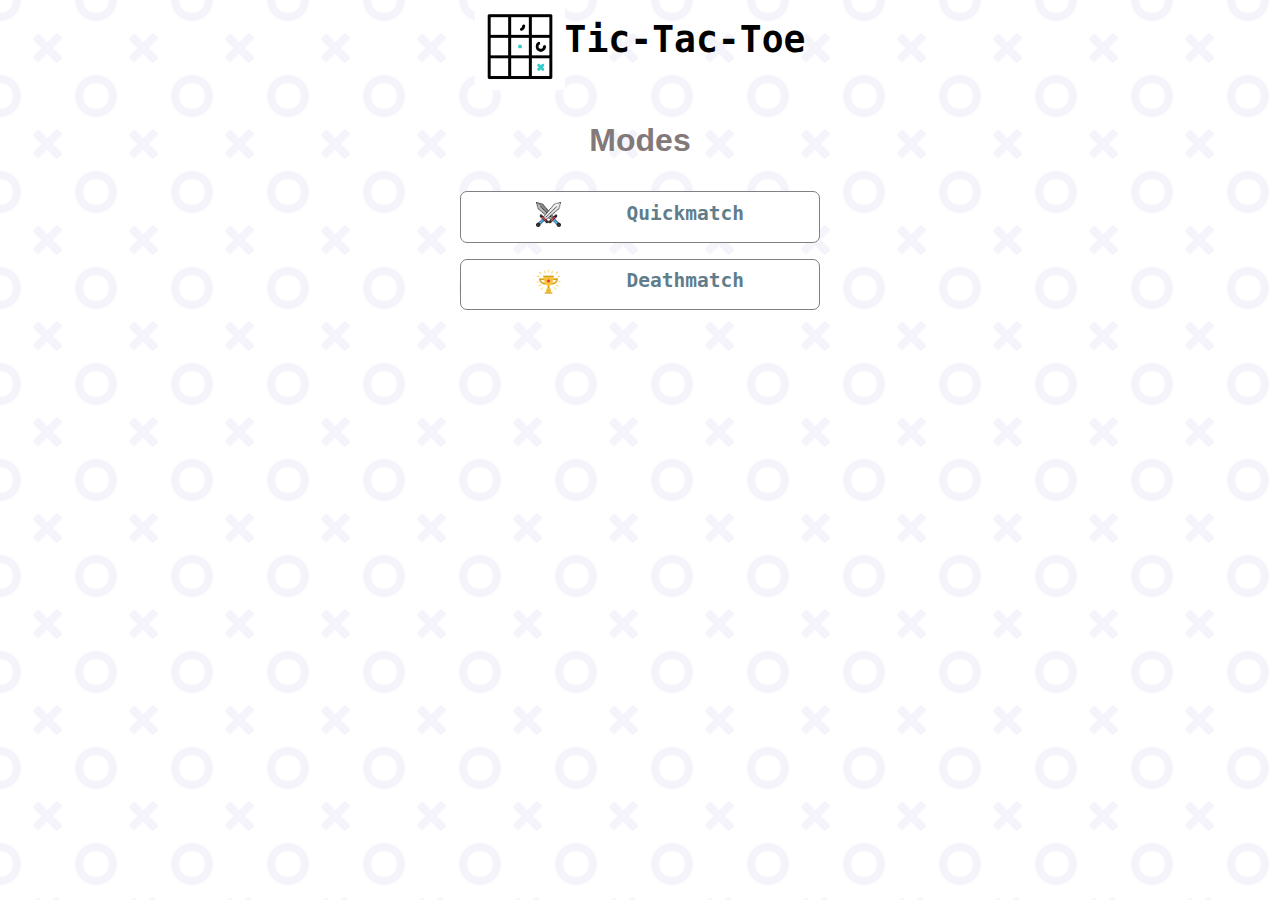
<file: index.html>
<!DOCTYPE html>
<html lang="en">
    <head>
        <title>Tic Tac Toe</title>
        <meta name="viewport" content="width=device-width, initial-scale=1">
        <meta name="description" content="A simple Tic-Tac-Toe Game created by Patatas">
        <meta charset="UTF-8">
        <link href="css/style.css" rel="stylesheet">
    </head>
    <body class="background">
        <div id="main-menu">
            <div class="heading"><img class="icon" src="images/tic-tac-toe.gif"><h1>Tic-Tac-Toe</h1></div>
            <h1 class="subheading">Modes</h1>
            <div class="menu">
                <a href="quickmatch.html"><span><img src="images/swords.png"></span>Quickmatch</a>
                <a href="deathmatch.html"><span><img src="images/high-score.png"></span>Deathmatch</a>
            </div>
        </div>
    </body>
</html>
</file>
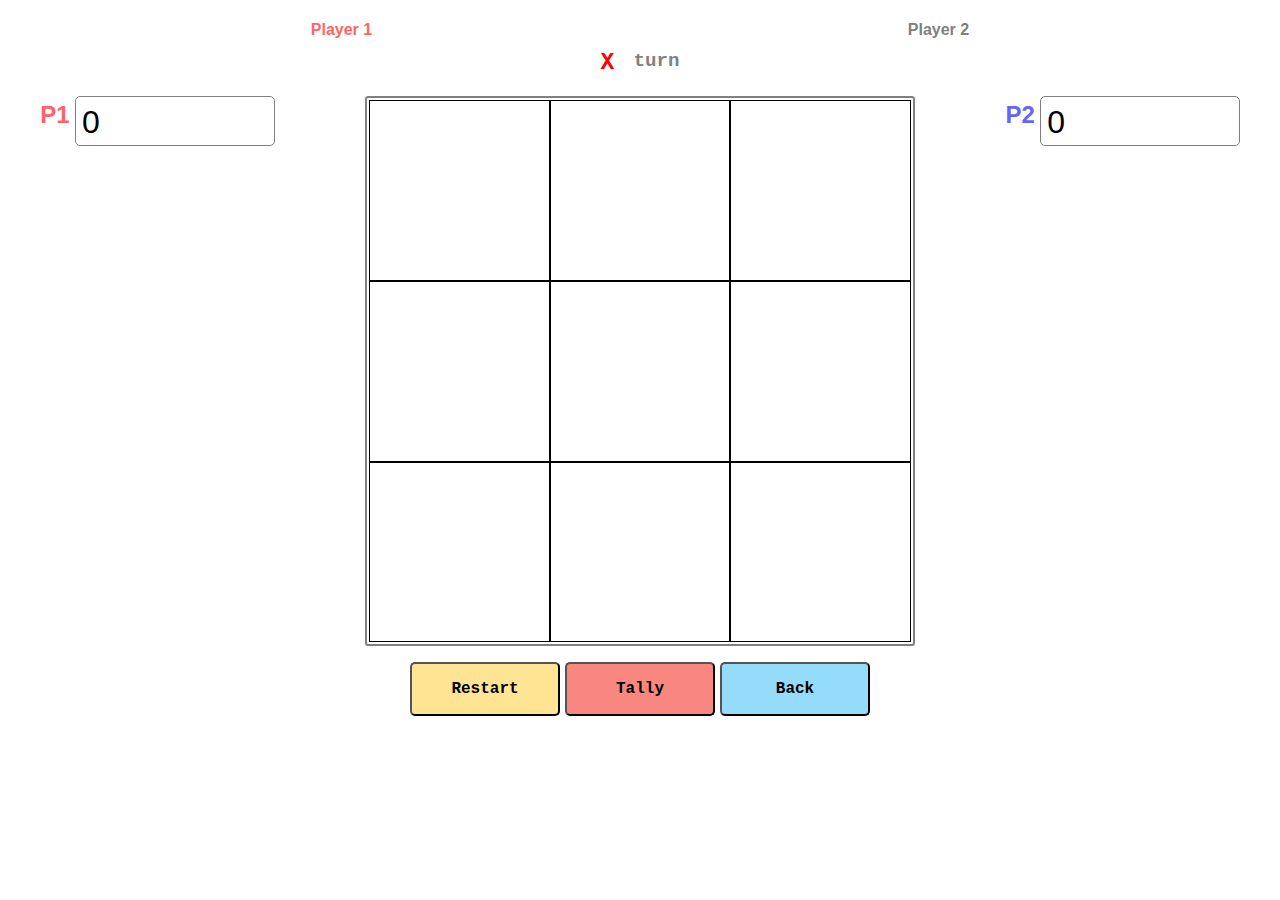
<file: deathmatch.html>
<!DOCTYPE html>
<html lang="en">
    <head>
        <title>Tic Tac Toe</title>
        <meta name="viewport" content="width=device-width, initial-scale=1">
        <meta charset="UTF-8">
        <link href="css/style.css" rel="stylesheet">
    </head>
    <body>
        <div id="player-indicator">
            <h2 id="ply1">Player 1</h2>
            <span id="turn"><p id="symbol"></p><p>turn</p></span>
            <h2 id="ply2">Player 2</h2></div>
        <div id="main">
            <div class="scores sc-one"><h2 class="scores-p1">P1</h2><p class="scoreboard" id="p1">0</p></div>
            <div class="box">
                <button id="btn1" class="btn"></button>
                <button id="btn2" class="btn"></button>
                <button id="btn3" class="btn"></button>
                <button id="btn4" class="btn"></button>
                <button id="btn5" class="btn"></button>
                <button id="btn6" class="btn"></button>
                <button id="btn7" class="btn"></button>
                <button id="btn8" class="btn"></button>
                <button id="btn9" class="btn"></button>
            </div>
            <div class="scores sc-two"><h2 class="scores-p2">P2</h2><p class="scoreboard" id="p2">0</p></div>
        </div>
        <div id="options"><button onclick="location.reload()">Restart</button><button onclick="tally()">Tally</button><a href="index.html"><button class="backbtn">Back</button></a></div>
        <div id="overlay0" class="overlay">
            <div id="windisplay">
                <p id="wins"></p>
                <button class="resetbtn" onclick="reset()">OK</button>
            </div>
        </div>
        <div id="overlay1" class="overlay">
            <div>
                <div id="windisplay">
                    <h2>Final Tally</h2>
                    <p id="wins1"></p>
                    <button class="resetbtn" onclick="location.reload()">Confirm</button>
                </div>
            </div>
        </div>
        <script src="js/main.js"></script>
    </body>
    
</html>
</file>
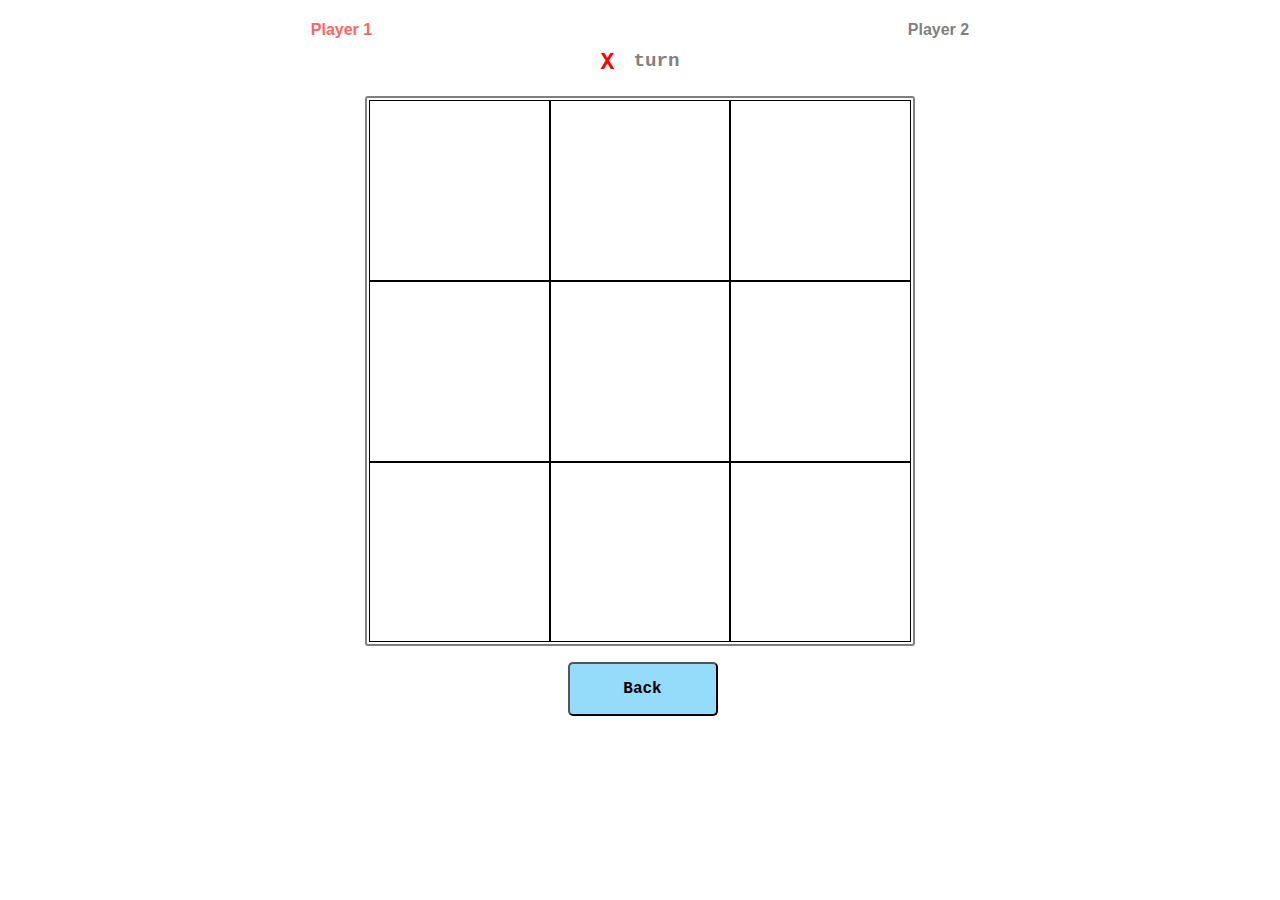
<file: quickmatch.html>
<!DOCTYPE html>
<html lang="en">
    <head>
        <title>Tic Tac Toe</title>
        <meta name="viewport" content="width=device-width, initial-scale=1">
        <meta charset="UTF-8">
        <link href="css/style.css" rel="stylesheet">
    </head>
    <body>
        <div id="player-indicator">
            <h2 id="ply1">Player 1</h2>
            <span id="turn"><p id="symbol"></p><p>turn</p></span>
            <h2 id="ply2">Player 2</h2></div>
        <div id="main">
            <div class="box">
                <button id="btn1" class="btn"></button>
                <button id="btn2" class="btn"></button>
                <button id="btn3" class="btn"></button>
                <button id="btn4" class="btn"></button>
                <button id="btn5" class="btn"></button>
                <button id="btn6" class="btn"></button>
                <button id="btn7" class="btn"></button>
                <button id="btn8" class="btn"></button>
                <button id="btn9" class="btn"></button>
            </div>
        </div>
        <div id="options"><a href="index.html"><button class="backbtn">Back</button></a></div>
        <div id="overlay0" class="overlay">
            <div id="windisplay">
                <p id="wins"></p>
                <button class="resetbtn" onclick="location.reload()">OK</button>
            </div>
        </div>
        <div id="overlay1" class="overlay">
            <div>
                <div id="windisplay">
                    <h2>Final Tally</h2>
                    <p id="wins1"></p>
                    <button class="resetbtn" onclick="location.reload()">Confirm</button>
                </div>
            </div>
        </div>
        <script src="js/main.js"></script>
    </body>
    
</html>
</file>
<file: css/style.css>
*{
    margin: 0;
    padding: 0;
    box-sizing: border-box;
}
#main{
    gap: 1px;
    display: flex;
    gap: 10px;
}
#main .scores{
    margin: 0 auto;
    display: flex;
    gap: 5px;
}
#main .scores h2{
    font-size: 1.5em;
    margin-top: 0.2em
}
#main .scores .scores-p1{
    color:rgb(255, 100, 100) ;
}
#main .scores .scores-p2{
    color:rgb(100, 100, 255) ;
}
#main .scores .scoreboard{
    width: 200px;
    padding: 0.2em;
    border: 1px solid gray;
    border-radius: 5px;
    font-family: Arial, Helvetica, sans-serif;
    font-weight: 500;
    font-size: 2em;
}
@media only screen and (max-width:960px){
    #main{
        display: flex;
        flex-direction:column;
    }
    #main .sc-one{
        order: 1;
    }
    #main .sc-two{
        order: 2;
    }
    #options a .backbtn{
        margin-top: 5px;
    }
}
@media only screen and (min-width:960px){
    #main .scores .scoreboard{
        height: 50px;
    }
}
.box{
    margin:0 auto;
    width: 70vw;
    height: 70vw;
    max-width: 550px;
    max-height: 550px;
    border: 2px solid gray;
    display: flex;
    flex-wrap: wrap;
    gap:0;
    padding:2px;
    border-radius: 3px;
}
.box button{
    width: calc(100% / 3);
    height: calc(100% / 3);
    font-size: 3em;
    border: 1px solid black;
    color: black;
    background-color: white;
}
#player-indicator{
    display: flex;
    justify-content: space-between;
    padding: 1.3em;
    max-width: 700px;
    width: 97vw;
    margin: 0 auto;
}
h2{
    font-size:min(3vw,1em);
    color: gray;
    font-weight: 800;
    font-family:Arial, Helvetica, sans-serif;
}
#turn{
    margin-top: 1.5em;
    display: flex;
    gap:1em;
    color: gray;
    font-size: min(5vw,1.2em);
    font-family: 'Courier New', Courier, monospace;
    font-weight: 800;
}
#symbol{
    font-size: 1.2em;
    color: red;
}
#options{
    text-align: center;
    margin-top: 1em;
    margin-bottom: 5px;
}
#options button{
    padding: 1em;
    width: 150px;
    font-family: 'Courier New', Courier, monospace;
    font-weight: 800;
    font-size: 1em;
    cursor: pointer;
    border-radius: 5px;
}
.backdiv{
    margin-top: 2em;
    text-align: center;
}
#options button:first-of-type{
    background-color: #ffc1076e;
}
#options button:last-of-type{
    margin-left: 5px;
    background-color: #f44336a3;
}
#options a .backbtn{
    background-color: #03a9f46b;
}
.animate1{
    color: rgb(255, 100, 100) ;;
    animation-name: scal-up-down;
    animation-duration: 3s;
    animation-timing-function: linear;
    animation-iteration-count: infinite;
}
.animate2{
    color:rgb(100, 100, 255) ;
    animation-name: scal-up-down;
    animation-duration: 3s;
    animation-timing-function: linear;
    animation-iteration-count: infinite;
}
@keyframes scal-up-down {
    0% {transform: scale(100%);}
    25% {transform: scale(120%);}
    50% {transform: scale(150%);}
    75% {transform: scale(120%);}
    100% {transform: scale(100%);}
}
.overlay{
    background-color: #9e9e9e94;
    position: absolute;
    top: 0;
    width: 100vw;
    height: 100vh;
    display: none;
    overflow: hidden;
}
#windisplay{
    padding: 1em;;
    width: max(30vw,250px);
    background-color: white;
    position: absolute;
    top: 50%;
    left: 50%;
    transform: translate(-50%,-50%);
    display: flex;
    flex-direction:column;
    gap: 1em;
    text-align: center;
    border-radius: 10px;
    border: 1px solid gray;
}
#windisplay
.resetbtn{
    padding: 5px;
    font-family: 'Courier New', Courier, monospace;
    font-weight: 700;
    font-size: 1.2em;
    border-radius: 5px;
    cursor: pointer;
}
.resetbtn:hover{
    background-color: rgb(221, 225, 203);
}
#wins{
    font-size: 2em;
    font-weight: 700;
    font-family:'Segoe UI', Tahoma, Geneva, Verdana, sans-serif;
}
#wins1{
    font-size: 2em;
    font-weight: 700;
    font-family:'Segoe UI', Tahoma, Geneva, Verdana, sans-serif;
    color: #ff794f;
}
/* index.html css */
.background{
    background: radial-gradient(circle at top left,transparent 9%, #f5f4fb 10% ,#f5f4fb 15% , transparent 16%) , radial-gradient(circle at bottom left,transparent 9%, #f5f4fb 10% ,#f5f4fb 15% , transparent 16%), radial-gradient(circle at top right ,transparent 9%, #f5f4fb 10% ,#f5f4fb 15% , transparent 16%) , radial-gradient(circle at bottom right,transparent 9%, #f5f4fb 10% ,#f5f4fb 15% , transparent 16%),radial-gradient(circle, transparent 25%, #ffffff  26%),linear-gradient(45deg, transparent 46%, #f5f4fb 47%, #f5f4fb 52%, transparent 53%), linear-gradient(135deg, transparent 46%, #f5f4fb 47%, #f5f4fb 52%, transparent 53%);
        background-size: 6em 6em;
        background-color: #ffffff;
        opacity: 1;
}
#main-menu{
    margin: 0 auto;
    max-width: 600px;
    display: flex;
    flex-direction: column;
    justify-content: center;
    
}
#main-menu .subheading{
    font-size: 2em;
    margin: 1em 0;
    color: #837979;
    text-align: center;
    font-family: Arial, Helvetica, sans-serif;
}
#main-menu .menu{
    display: flex;
    flex-direction: column;
    gap: 1em;
}
#main-menu .menu a{
    width: 60%;
    margin: 0 auto;
    padding: 0.5em;
    border-radius: 7px;
    border: 1px solid gray;
    font-family:monospace;
    font-weight: 800;
    font-size: 1.5em;
    text-align: center;
    display: flex;
    justify-content: space-evenly;
    background-color: white;
    color: #607d8b;
}
#main-menu .menu a:hover{
    background-color: azure;
}
#main-menu .menu a span{
    justify-content: flex-start;
}
#main-menu .menu a span img{
    width: 25px;
}
#main-menu .heading{
    display: flex;
    justify-content: center;
    font-family:monospace;
    font-size: 1.4em;
}
#main-menu .heading .icon{
    width: max(10vh,50px);
}
#main-menu .heading h1{
    margin-top:0.5em;
    font-size: 2em;
}
a{
    text-decoration: none;
}
</file>
